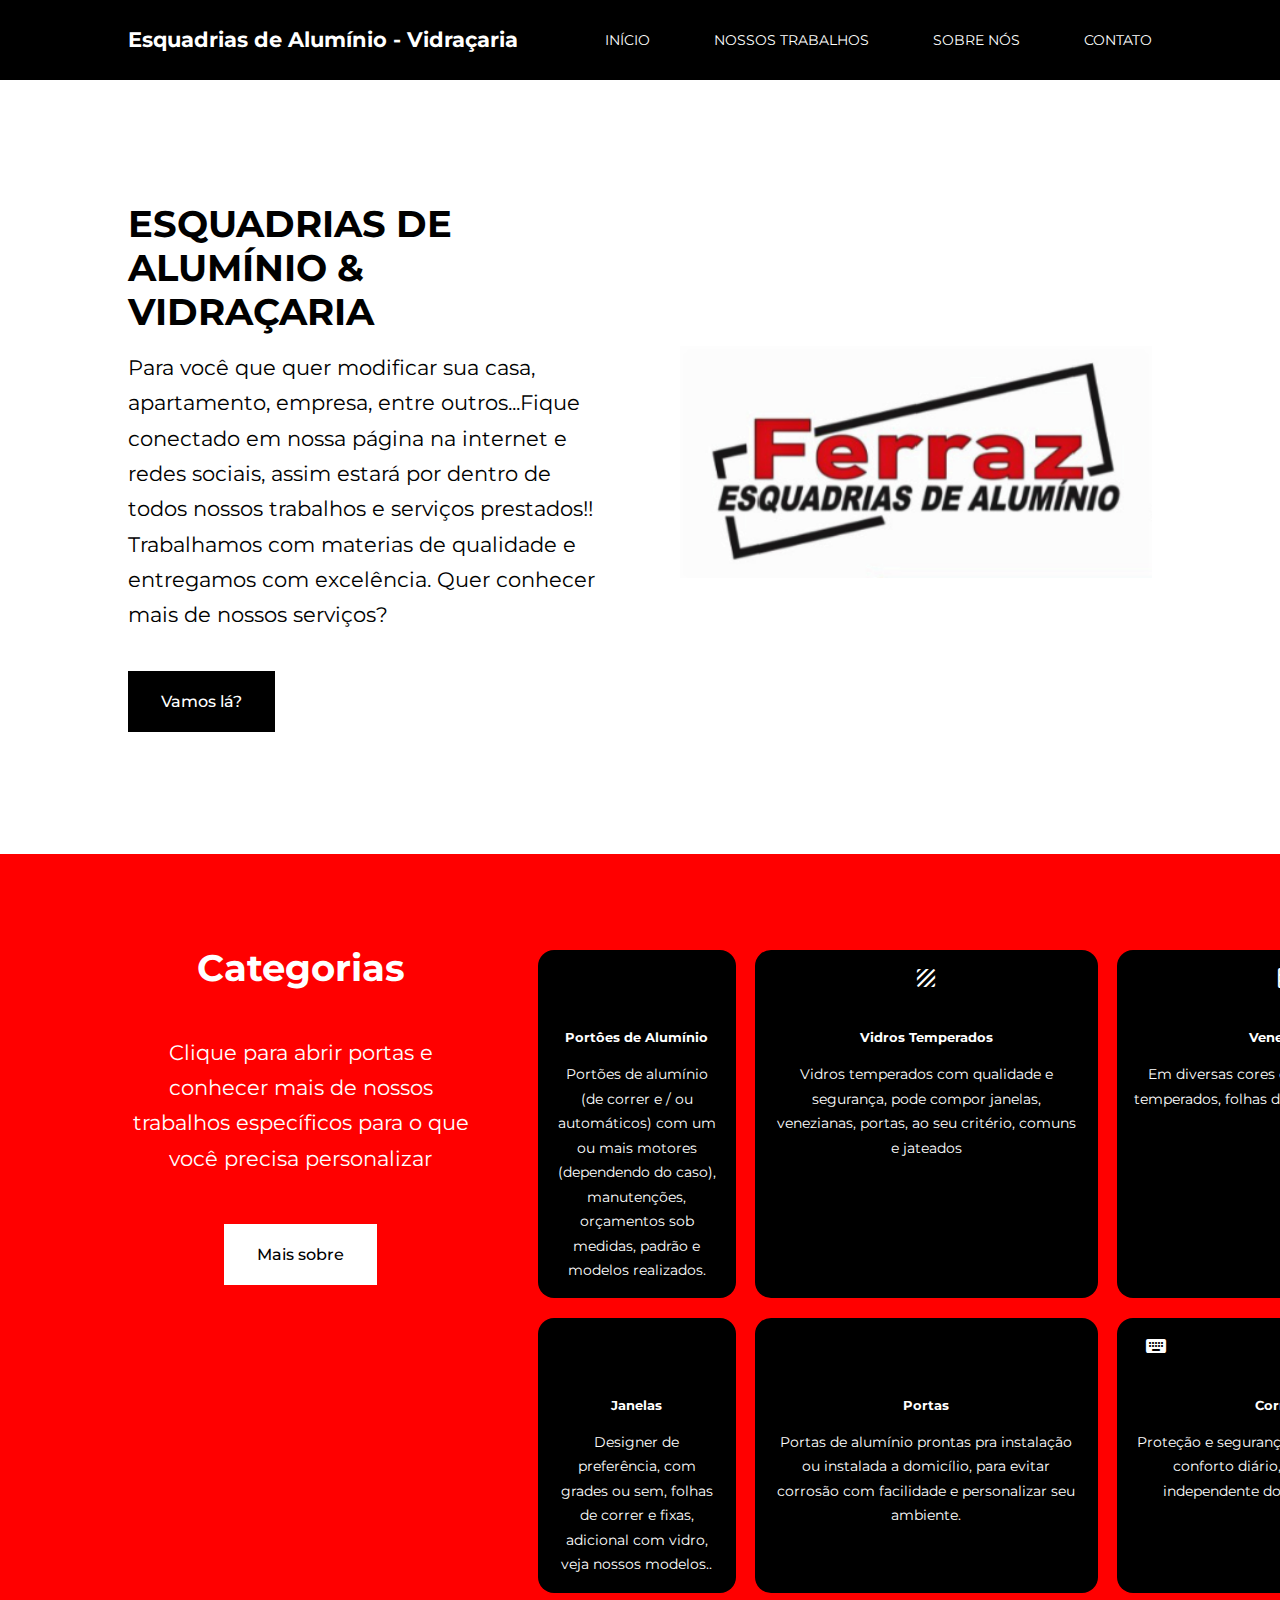
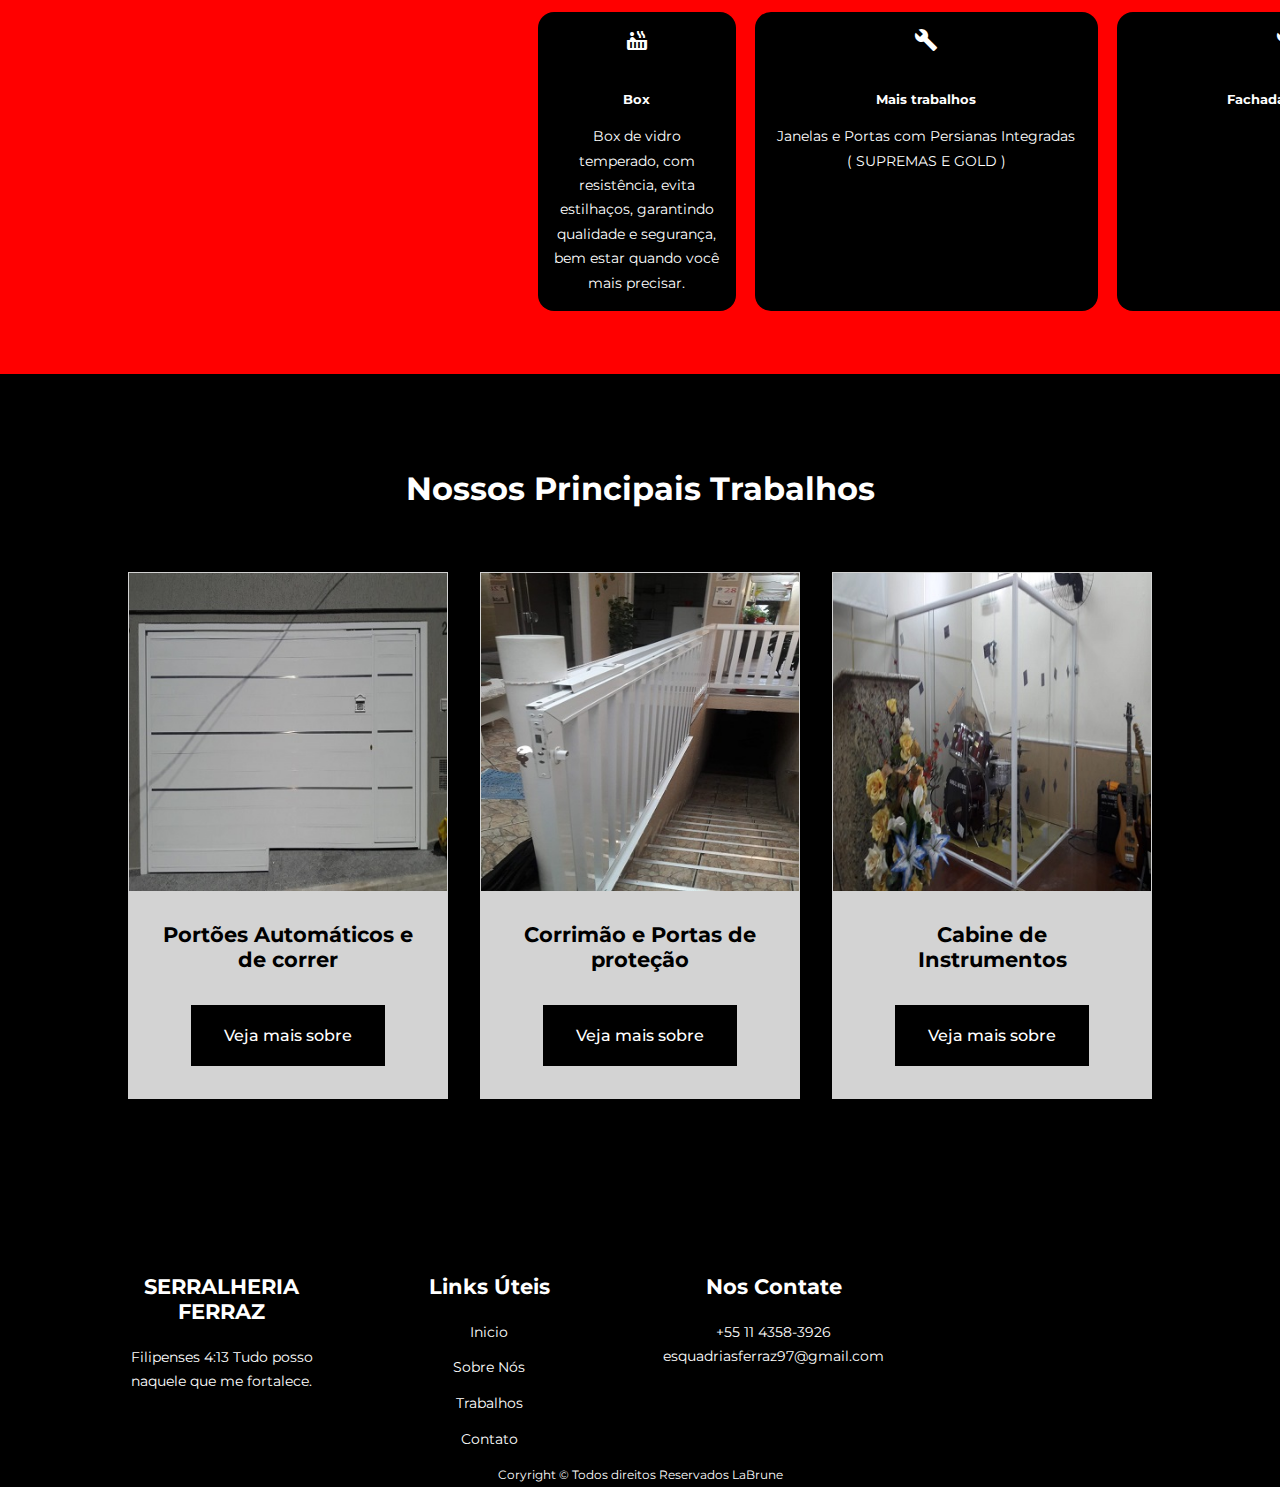
<file: index.html>
<!DOCTYPE html>
<html lang="pt-BR">

<head>
    <meta charset="UTF-8">
    <meta http-equiv="X-UA-Compatible" content="IE=edge">
    <meta name="viewport" content="width=device-width, initial-scale=1.0">
    <title>Esquadrias de Alumínio - Vidraçaria</title>

    <!-- LINK  -->
    <link rel="stylesheet" href="https://unicons.iconscout.com/release/v2.1.6/css/unicons.css">

    <!-- LINK  -->
    <link rel="preconnect" href="https://fonts.googleapis.com">
    <link rel="preconnect" href="https://fonts.gstatic.com" crossorigin>
    <link href="https://fonts.googleapis.com/css2?family=Montserrat:wght@300;400;500;600;700;800;900&display=swap"
        rel="stylesheet">

    <!-- LINK DO ICONE -->
    <link rel="apple-touch-icon" sizes="180x180" href="apple-touch-icon.png">
    <link rel="icon" type="image/png" sizes="32x32" href="favicon-32x32.png">
    <link rel="icon" type="image/png" sizes="16x16" href="favicon-16x16.png">

    <!-- LINK  -->
    <link rel="stylesheet" href="css/style.css">

    <!-- LINK  -->
    <link rel="stylesheet" href="https://unpkg.com/swiper@8/swiper-bundle.min.css" />

    <!--SE DER ERRADO APAGAR-->
    <link href="https://fonts.googleapis.com/icon?family=Material+Icons" rel="stylesheet">

</head>

<body>
    <nav>
        <div class="container nav__container">
            <a href="index.html">
                <h4>Esquadrias de Alumínio - Vidraçaria</h4>
            </a>
            <ul class="nav__menu">
                <li><a href="index.html">INÍCIO</a></li>
                <li><a href="course.html">NOSSOS TRABALHOS</a></li>
                <li><a href="about.html">SOBRE NÓS</a></li>
                <li><a href="contact.html">CONTATO</a></li>
            </ul>
            <button id="open-menu-btn"><i class="uil uil-bars"></i></button>
            <button id="close-menu-btn"><i class="uil uil-multiply"></i></button>
        </div>
    </nav>
    <!--========== FIM DO NAV BAR ==========-->



    <header>
        <div class="container header__container">
            <div class="header__left">
                <h1>ESQUADRIAS DE ALUMÍNIO & VIDRAÇARIA</h1>
                <p class="p-descrition">Para você que quer modificar sua casa, apartamento, empresa, entre
                    outros...Fique
                    conectado em nossa página na internet e redes sociais, assim estará por dentro de todos nossos
                    trabalhos e serviços prestados!! Trabalhamos com materias de qualidade e entregamos com excelência.
                    Quer conhecer mais de nossos serviços?</p>
                <a href="course.html" class="btn btn-primary">Vamos lá?</a>
            </div>
            <div class="header__right">
                <div class="header__right-image">
                    <img src="images/logo.png" alt="POR DPS">
                </div>
            </div>
        </div>
    </header>
    <!--========== FIM DO HEADER ==========-->










    <section class="categories">
        <div class="container categories__container">
            <div class="categories__left">
                <h1 class="le-b">Categorias</h1>
                <p class="le-b p-descrition">Clique para abrir portas e conhecer mais de nossos trabalhos específicos
                    para o
                    que você precisa personalizar</p>
                <a href="#" class="btn">Mais sobre</a>
            </div>

            <div class="categories__right">
                <article class="category">
                    <span class="category__icon"> <span class="material-icons">
                            garage
                        </span></span>
                    <h5 class="le-b">Portôes de Alumínio</h5>
                    <p class="le-b">Portões de alumínio (de correr e / ou automáticos) com um ou mais motores
                        (dependendo
                        do caso),
                        manutenções, orçamentos sob medidas, padrão e modelos realizados.
                    </p>
                </article>

                <article class="category">
                    <span class="category__icon"> <span class="material-icons">
                            texture
                        </span></span>
                    <h5 class="le-b">Vidros Temperados</h5>
                    <p class="le-b">Vidros temperados com qualidade e segurança, pode compor janelas, venezianas,
                        portas, ao seu critério, comuns e jateados
                    </p>
                </article>

                <article class="category">
                    <span class="category__icon"> <span class="material-icons">
                            grid_on
                        </span></span>
                    <h5 class="le-b">Venezianas</h5>
                    <p class="le-b">Em diversas cores e formas, com vidros temperados, folhas de correr ou folhas
                        fixas.
                    </p>
                </article>

                <article class="category">
                    <span class="category__icon"><span class="material-icons">window</span></span>
                    <h5 class="le-b">Janelas</h5>
                    <p class="le-b">Designer de preferência, com grades ou sem, folhas de correr e fixas, adicional com
                        vidro, veja
                        nossos modelos..</p>
                </article>

                <article class="category">
                    <span class="category__icon"> <span class="material-icons">
                            door_sliding
                        </span></span>
                    <h5 class="le-b">Portas</h5>
                    <p class="le-b">Portas de alumínio prontas pra instalação ou instalada a domicílio, para evitar
                        corrosão com
                        facilidade e personalizar seu ambiente.
                    </p>
                </article>

                <article class="category">
                    <span class="category__icon"><span class="material-icons">
                            keyboard_option_key
                        </span></span>
                    <h5 class="le-b">Corrimão</h5>
                    <p class="le-b">Proteção e segurança para seu bem estar e conforto diário, feito sob medida
                        independente do espaço disponível.
                    </p>
                </article>

                <article class="category">
                    <span class="category__icon"><span class="material-icons">
                            hot_tub
                        </span></span>
                    <h5 class="le-b">Box</h5>
                    <p class="le-b">Box de vidro temperado, com resistência, evita estilhaços, garantindo qualidade e
                        segurança, bem
                        estar quando você mais precisar.
                    </p>
                </article>

                </article>
                <article class="category">
                    <span class="category__icon"> <span class="material-icons">
                            build
                        </span></span>
                    <h5 class="le-b">Mais trabalhos</h5>
                    <p class="le-b">Janelas e Portas com Persianas Integradas<BR> ( SUPREMAS E GOLD )
                    </p>
                </article>

                <article class="category">
                    <span class="category__icon"> <span class="material-icons">
                            build
                        </span></span>
                    <h5 class="le-b">Fachada de Vidro</h5>
                    <p class="le-b">
                    </p>

            </div> 
        </div>
    </section>
    <!--========== FIM DAS CATEGORIAS ==========-->



    <!--========== COMEÇO DOS CURSOS ==========-->
    <section class="courses">
        <h2 class="le-b">Nossos Principais Trabalhos</h2>
        <div class="container courses__container">
            <article class="course">
                <div class="course__image">
                    <img src="images/img1.jpg" alt="Por dps">
                </div>
                <div class="course__info">
                    <h4>Portões Automáticos e de correr</h4>
                    <p></p>
                    <a href="course.html" class="btn btn-primary">Veja mais sobre</a>
                </div>
            </article>

            <article class="course">
                <div class="course__image">
                    <img src="images/img3.jpg" alt="Por dps">
                </div>
                <div class="course__info">
                    <h4>Corrimão e Portas de proteção</h4>
                    <p></p>
                    <a href="course.html" class="btn btn-primary">Veja mais sobre</a>
                </div>
            </article>

            <article class="course">
                <div class="course__image">
                    <img src="images/img2.jpg" alt="Por dps">
                </div>
                <div class="course__info">
                    <h4>Cabine de Instrumentos</h4>
                    <p></p>
                    <a href="course.html" class="btn btn-primary">Veja mais sobre</a>
                </div>
            </article>
        </div>
    </section>
    <!--========== FIM DOS CURSOS ==========-->





    <!--========== COMEÇO DAS DUVIDAS ==========-->

    <!--==========
    <section class="faqs">
        <h2>Duvidas Frequentes</h2>
        <div class="container faqs__container">
            <article class="faq">
                <div class="faq__icon"><i class="uil uil-plus"></i></div>
                <div class="question__answer">
                    <h4>Questao pra por aqui e prgta?</h4>
                    <p>Lorem ipsum dolor, sit amet consectetur adipisicing elit. Saepe, placeat necessitatibus delectus
                        perspiciatis quis aut magni accusantium, maxime facilis sit dolorum et pariatur cupiditate
                        sapiente maiores soluta! Suscipit, labore hic.</p>
                </div>
            </article>

            <article class="faq">
                <div class="faq__icon"><i class="uil uil-plus"></i></div>
                <div class="question__answer">
                    <h4>Questao pra por aqui e prgta?</h4>
                    <p>Lorem ipsum dolor, sit amet consectetur adipisicing elit. Saepe, placeat necessitatibus delectus
                        perspiciatis quis aut magni accusantium, maxime facilis sit dolorum et pariatur cupiditate
                        sapiente maiores soluta! Suscipit, labore hic.</p>
                </div>
            </article>

            <article class="faq">
                <div class="faq__icon"><i class="uil uil-plus"></i></div>
                <div class="question__answer">
                    <h4>Questao pra por aqui e prgta?</h4>
                    <p>Lorem ipsum dolor, sit amet consectetur adipisicing elit. Saepe, placeat necessitatibus delectus
                        perspiciatis quis aut magni accusantium, maxime facilis sit dolorum et pariatur cupiditate
                        sapiente maiores soluta! Suscipit, labore hic.</p>
                </div>
            </article>

            <article class="faq">
                <div class="faq__icon"><i class="uil uil-plus"></i></div>
                <div class="question__answer">
                    <h4>Questao pra por aqui e prgta?</h4>
                    <p>Lorem ipsum dolor, sit amet consectetur adipisicing elit. Saepe, placeat necessitatibus delectus
                        perspiciatis quis aut magni accusantium, maxime facilis sit dolorum et pariatur cupiditate
                        sapiente maiores soluta! Suscipit, labore hic.</p>
                </div>
            </article>

            <article class="faq">
                <div class="faq__icon"><i class="uil uil-plus"></i></div>
                <div class="question__answer">
                    <h4>Questao pra por aqui e prgta?</h4>
                    <p>Lorem ipsum dolor, sit amet consectetur adipisicing elit. Saepe, placeat necessitatibus delectus
                        perspiciatis quis aut magni accusantium, maxime facilis sit dolorum et pariatur cupiditate
                        sapiente maiores soluta! Suscipit, labore hic.</p>
                </div>
            </article>

            <article class="faq">
                <div class="faq__icon"><i class="uil uil-plus"></i></div>
                <div class="question__answer">
                    <h4>Questao pra por aqui e prgta?</h4>
                    <p>Lorem ipsum dolor, sit amet consectetur adipisicing elit. Saepe, placeat necessitatibus delectus
                        perspiciatis quis aut magni accusantium, maxime facilis sit dolorum et pariatur cupiditate
                        sapiente maiores soluta! Suscipit, labore hic.</p>
                </div>
            </article>

            <article class="faq">
                <div class="faq__icon"><i class="uil uil-plus"></i></div>
                <div class="question__answer">
                    <h4>Questao pra por aqui e prgta?</h4>
                    <p>Lorem ipsum dolor, sit amet consectetur adipisicing elit. Saepe, placeat necessitatibus delectus
                        perspiciatis quis aut magni accusantium, maxime facilis sit dolorum et pariatur cupiditate
                        sapiente maiores soluta! Suscipit, labore hic.</p>
                </div>
            </article>

            <article class="faq">
                <div class="faq__icon"><i class="uil uil-plus"></i></div>
                <div class="question__answer">
                    <h4>Questao pra por aqui e prgta?</h4>
                    <p>Lorem ipsum dolor, sit amet consectetur adipisicing elit. Saepe, placeat necessitatibus delectus
                        perspiciatis quis aut magni accusantium, maxime facilis sit dolorum et pariatur cupiditate
                        sapiente maiores soluta! Suscipit, labore hic.</p>
                </div>
            </article>
        </div>
    </section>
    ==========-->


    <!--========== FINAL DAS DUVIDAS ==========-->







    <!--========== COMEÇO DOS TESTEMUNHOS ==========-->

 <!--==========   <section class="container testimonials-b testimonials__container mySwiper">
        <h2>Testemunhos dos Clientes</h2>
        <div class="swiper-wrapper">
            <article class="testimonial swiper-slide">
                <div class="avatar">
                    <img src="images/avatar1.jpg" alt="">
                </div>
                <div class="testimonial__info">
                    <h5>Nome Teste</h5>
                    <small>Cliente</small>
                </div>
                <div class="testimonial__body">
                    <p class="le-b">
                        Lorem ipsum dolor sit amet consectetur adipisicing elit. Enim explicabo vitae autem facilis
                        perspiciatis voluptas doloribus porro omnis veritatis eius atque modi nemo, minus eos quibusdam
                        ad alias fugit inventore?
                    </p>
                </div>
            </article>

            <article class="testimonial swiper-slide">
                <div class="avatar">
                    <img src="images/avatar2.jpg" alt="">
                </div>
                <div class="testimonial__info">
                    <h5>Nome Teste2</h5>
                    <small>Cliente</small>
                </div>
                <div class="testimonial__body">
                    <p class="le-b">
                        Lorem ipsum dolor sit amet consectetur adipisicing elit. Enim explicabo vitae autem facilis
                        perspiciatis voluptas doloribus porro omnis veritatis eius atque modi nemo, minus eos quibusdam
                        ad alias fugit inventore?
                    </p>
                </div>
            </article>

            <article class="testimonial swiper-slide">
                <div class="avatar">
                    <img src="images/avatar3.jpg" alt="">
                </div>
                <div class="testimonial__info">
                    <h5>Nome Teste3</h5>
                    <small>Cliente</small>
                </div>
                <div class="testimonial__body">
                    <p class="le-b">
                        Lorem ipsum dolor sit amet consectetur adipisicing elit. Enim explicabo vitae autem facilis
                        perspiciatis voluptas doloribus porro omnis veritatis eius atque modi nemo, minus eos quibusdam
                        ad alias fugit inventore?
                    </p>
                </div>
            </article>

            <article class="testimonial swiper-slide">
                <div class="avatar">
                    <img src="images/avatar4.jpg" alt="">
                </div>
                <div class="testimonial__info">
                    <h5>Nome Teste4</h5>
                    <small>Cliente</small>
                </div>
                <div class="testimonial__body">
                    <p class="le-b">
                        Lorem ipsum dolor sit amet consectetur adipisicing elit. Enim explicabo vitae autem facilis
                        perspiciatis voluptas doloribus porro omnis veritatis eius atque modi nemo, minus eos quibusdam
                        ad alias fugit inventore?
                    </p>
                </div>
            </article>

            <article class="testimonial swiper-slide">
                <div class="avatar">
                    <img src="images/avatar5.jpg" alt="">
                </div>
                <div class="testimonial__info">
                    <h5>Nome Teste5</h5>
                    <small>Cliente</small>
                </div>
                <div class="testimonial__body">
                    <p class="le-b">
                        Lorem ipsum dolor sit amet consectetur adipisicing elit. Enim explicabo vitae autem facilis
                        perspiciatis voluptas doloribus porro omnis veritatis eius atque modi nemo, minus eos quibusdam
                        ad alias fugit inventore?
                    </p>
                </div>
            </article>
        </div>
        <div class="swiper-pagination"></div>
    </section> ==========-->

    <!--========== FIM DOS TESTEMUNHOS ==========-->





    <!--========== FOOTER ==========-->
    <footer class="footer">
        <div class="container footer__container">
            <div class="footer__1">
                <a href="index.html" class="footer__logo">
                    <h4>SERRALHERIA FERRAZ</h4>
                </a>
                <p class="le-b">Filipenses 4:13
                    Tudo posso naquele que me fortalece.
                </p>
            </div>

            <div class="footer__2">
                <h4 class="le-b">Links Úteis</h4>
                <ul class="permalinks">
                    <li><a href="index.html">Inicio</a></li>
                    <li><a href="about.html">Sobre Nós</a></li>
                    <li><a href="course.html">Trabalhos</a></li>
                    <li><a href="contact.html">Contato</a></li>
                </ul>
            </div>

            <div class="footer__4">
                <h4 class="le-b">Nos Contate</h4>
                <div>
                    <p class="le-b">+55 11 4358-3926</p>
                    <p class="le-b">esquadriasferraz97@gmail.com</p>
                </div>

                <ul class="footer_socials">
                    <li><a href="https://www.facebook.com/ferrazesquadrias.ferraz"><i class="uil uil-facebook-f"></i></a></li>
                    <li><a href="https://www.instagram.com/esquadriasdealuminio_ferraz/"><i class="uil uil-instagram-alt"></i></a></li>
                    <li><a href="https://api.whatsapp.com/send?phone=5511966978010&text=Gostaria%20de%20receber%20mais%20informações!"><i class="uil uil-whatsapp"></i></a></li>
                </ul>
            </div>
        </div>
        <div class="footer_copyright">
            <small class="le-b">Coryright &copy; Todos direitos Reservados LaBrune</small>
        </div>
    </footer>

    <!--========== FIM FOOTER ==========-->






    <script src="https://unpkg.com/swiper@8/swiper-bundle.min.js"></script>
    <script src="main.js"></script>

    <script>
        var swiper = new Swiper(".mySwiper", {
            slidesPerView: 1,
            spaceBetween: 30,
            pagination: {
                el: ".swiper-pagination",
                clickable: true,
            },
            breakpoints: {
                600: {
                    slidesPerView: 2,
                }
            }
        });
    </script>
</body>

</html>
</file>
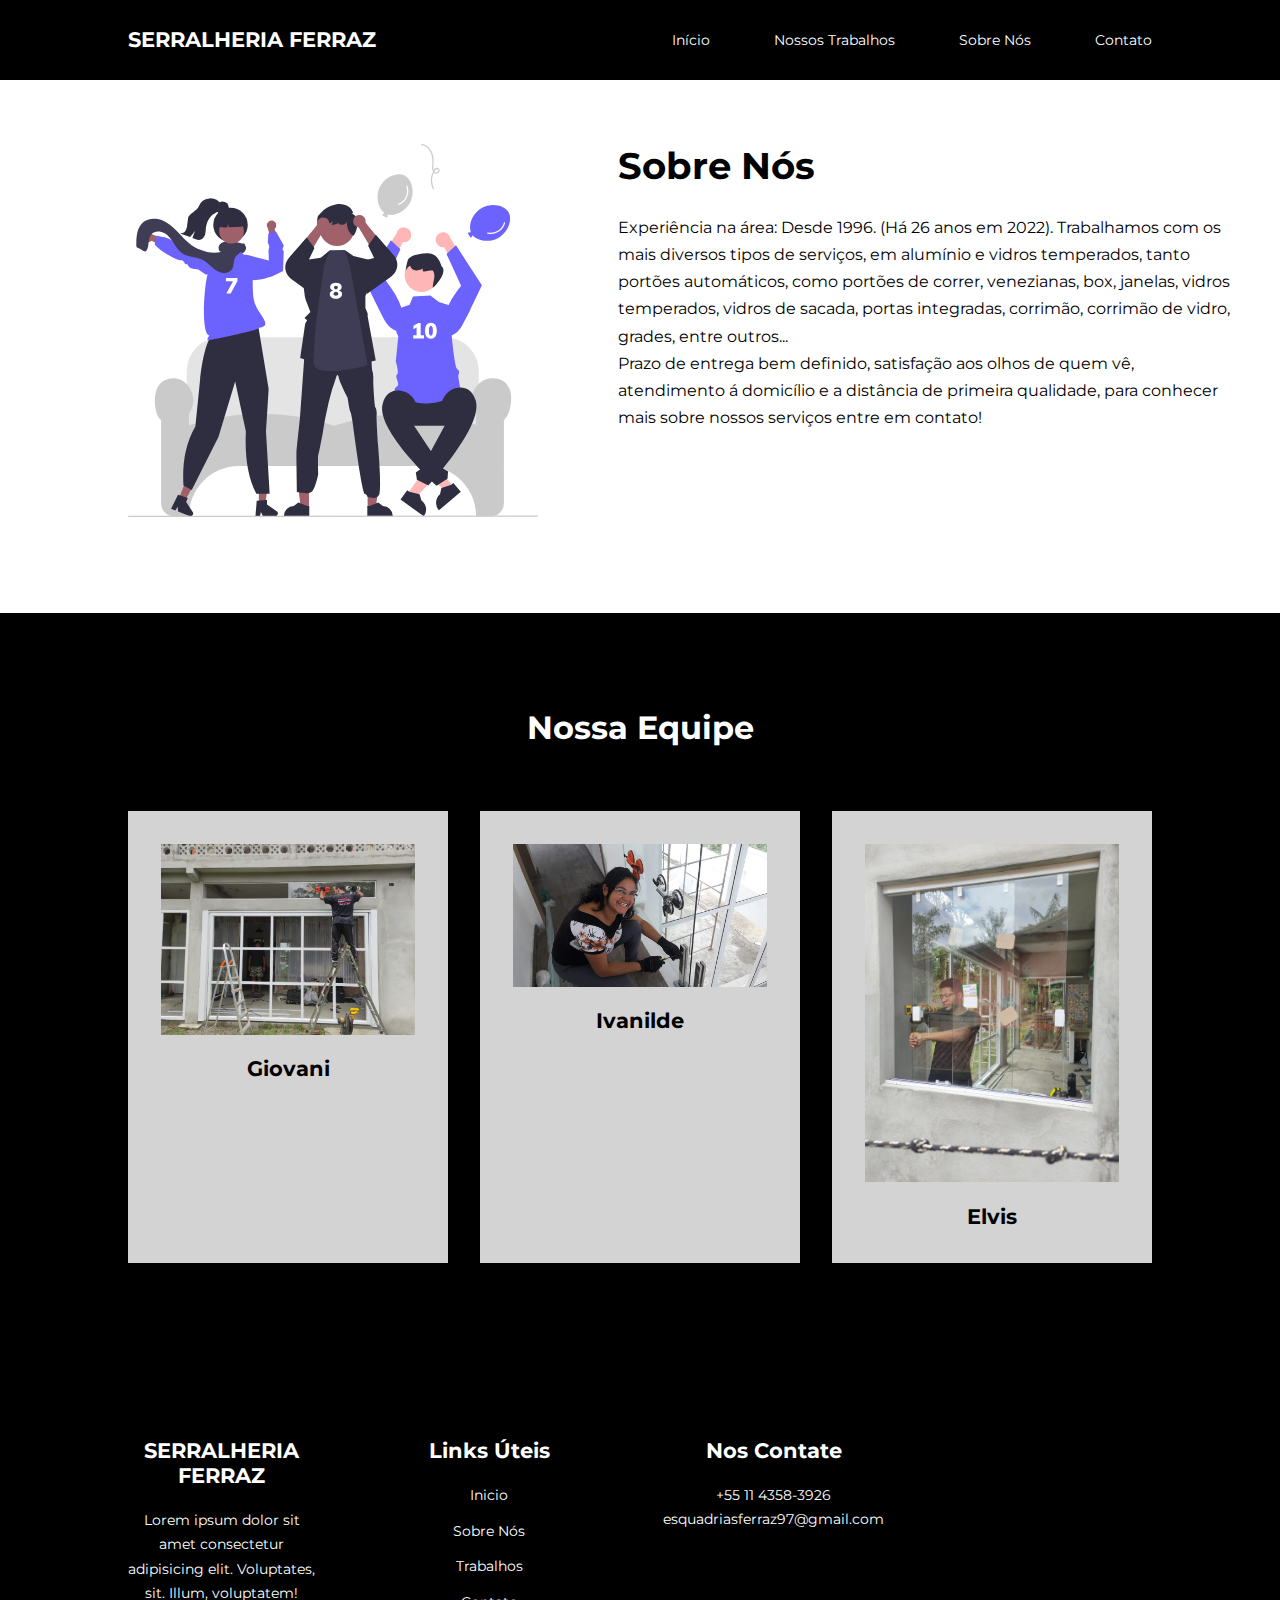
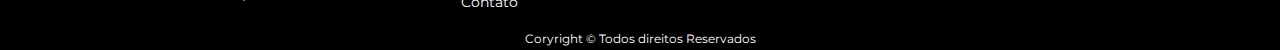
<file: about.html>
<!DOCTYPE html>
<html lang="pt-BR">

<head>
    <meta charset="UTF-8">
    <meta http-equiv="X-UA-Compatible" content="IE=edge">
    <meta name="viewport" content="width=device-width, initial-scale=1.0">
    <title>SERRALHERIA FERRAZ</title>

    <!-- LINK  -->
    <link rel="stylesheet" href="https://unicons.iconscout.com/release/v2.1.6/css/unicons.css">

    <!-- LINK  -->
    <link rel="preconnect" href="https://fonts.googleapis.com">
    <link rel="preconnect" href="https://fonts.gstatic.com" crossorigin>
    <link href="https://fonts.googleapis.com/css2?family=Montserrat:wght@300;400;500;600;700;800;900&display=swap"
        rel="stylesheet">

    <!-- LINK  -->
    <link rel="stylesheet" href="css/style.css">
    <link rel="stylesheet" href="css/about.css">

</head>

<body>
    <nav>
        <div class="container nav__container">
            <a href="index.html">
                <h4>SERRALHERIA FERRAZ</h4>
            </a>
            <ul class="nav__menu">
                <li><a href="index.html">Início</a></li>
                <li><a href="course.html">Nossos Trabalhos</a></li>
                <li><a href="about.html">Sobre Nós</a></li>
                <li><a href="contact.html">Contato</a></li>
            </ul>
            <button id="open-menu-btn"><i class="uil uil-bars"></i></button>
            <button id="close-menu-btn"><i class="uil uil-multiply"></i></button>
        </div>
    </nav>
    <!--========== FIM DO NAV BAR ==========-->




    <!--========== ACHIEVEMENTS ==========-->
    <section class="about__achievements">
        <div class="container about__achievements-container">
            <div class="about__achievements-left">
                <img src="images/about achievements.svg" alt="">
            </div>

            <div class="about__achievements-right">
                <h1>Sobre Nós</h1>
                <p>Experiência na área: Desde 1996. (Há 26 anos em 2022). Trabalhamos com os mais diversos tipos de serviços, em alumínio e vidros temperados, tanto portões automáticos, como portões de correr, venezianas, box, janelas, vidros temperados, vidros de sacada, portas integradas, corrimão, corrimão de vidro, grades, entre outros...<br>
                    Prazo de entrega bem definido, satisfação aos olhos de quem vê, atendimento á domicílio e a distância de primeira qualidade, para conhecer mais sobre nossos serviços entre em contato!</p>
            </div>
        </div>
    </section>
    <!--========== FIM DO ACHIEVEMENTS ==========-->


    <section class="team">
        <h2 class="le-b">Nossa Equipe</h2>
        <div class="container team__container">

            <article class="team__member">
                <div class="team__member-image">
                    <img src="images/Giovani.jpeg" alt="">
                </div>
                <div class="team__member-info">
                    <h4>Giovani</h4>
                    <div class="team__member-socials">
                        <a href="https://www.instagram.com/esquadriasdealuminio_ferraz/"><i class="uil uil-instagram-alt" target="_blank"></i></a>
                        <a href="https://api.whatsapp.com/send?phone=5511966978010&text=Gostaria%20de%20receber%20mais%20informações!"><i class="uil uil-whatsapp" target="_blank"></i></a>
                    </div>
                </div>
            </article>

            <article class="team__member">
                <div class="team__member-image">
                    <img src="images/Nide.jpeg" alt="">
                </div>
                <div class="team__member-info">
                    <h4>Ivanilde</h4>
                    <div class="team__member-socials">
                        <a href="https://www.instagram.com/esquadriasdealuminio_ferraz/"><i class="uil uil-instagram-alt" target="_blank"></i></a>
                        <a href="https://api.whatsapp.com/send?phone=5511966978009&text=Gostaria%20de%20receber%20mais%20informações!"><i class="uil uil-whatsapp" target="_blank"></i></a>
                    </div>
                </div>
            </article>

            <article class="team__member">
                <div class="team__member-image">
                    <img src="images/Elvis.jpeg" alt="">
                </div>
                <div class="team__member-info">
                    <h4>Elvis</h4>
                </div>
            </article>

        </div>
    </section>





















    <!--========== FOOTER ==========-->
    <footer class="footer">
        <div class="container footer__container">
            <div class="footer__1">
                <a href="index.html" class="footer__logo">
                    <h4>SERRALHERIA FERRAZ</h4>
                </a>
                <p class="le-b">Lorem ipsum dolor sit amet consectetur adipisicing elit. Voluptates, sit. Illum, voluptatem!</p>
            </div>

            <div class="footer__2">
                <h4 class="le-b">Links Úteis</h4>
                <ul class="permalinks">
                    <li><a href="index.html">Inicio</a></li>
                    <li><a href="about.html">Sobre Nós</a></li>
                    <li><a href="course.html">Trabalhos</a></li>
                    <li><a href="contact.html">Contato</a></li>
                </ul>
            </div>

            <div class="footer__4">
                <h4 class="le-b">Nos Contate</h4>
                <div>
                    <p class="le-b">+55 11 4358-3926</p>
                    <p class="le-b">esquadriasferraz97@gmail.com</p>
                </div>

                
                    <ul class="footer_socials">
                        <li><a href="https://www.facebook.com/ferrazesquadrias.ferraz"><i class="uil uil-facebook-f"></i></a></li>
                        <li><a href="https://www.instagram.com/esquadriasdealuminio_ferraz/"><i class="uil uil-instagram-alt"></i></a></li>
                        <li><a href="https://api.whatsapp.com/send?phone=5511966978010&text=Gostaria%20de%20receber%20mais%20informações!"><i class="uil uil-whatsapp"></i></a></li>
                    </ul>
                
            </div>
        </div>
        <div class="footer_copyright">
            <small class="le-b">Coryright &copy; Todos direitos Reservados</small>
        </div>
    </footer>

    <!--========== FIM FOOTER ==========-->






    <script src="main.js"></script>
</body>

</html>
</file>
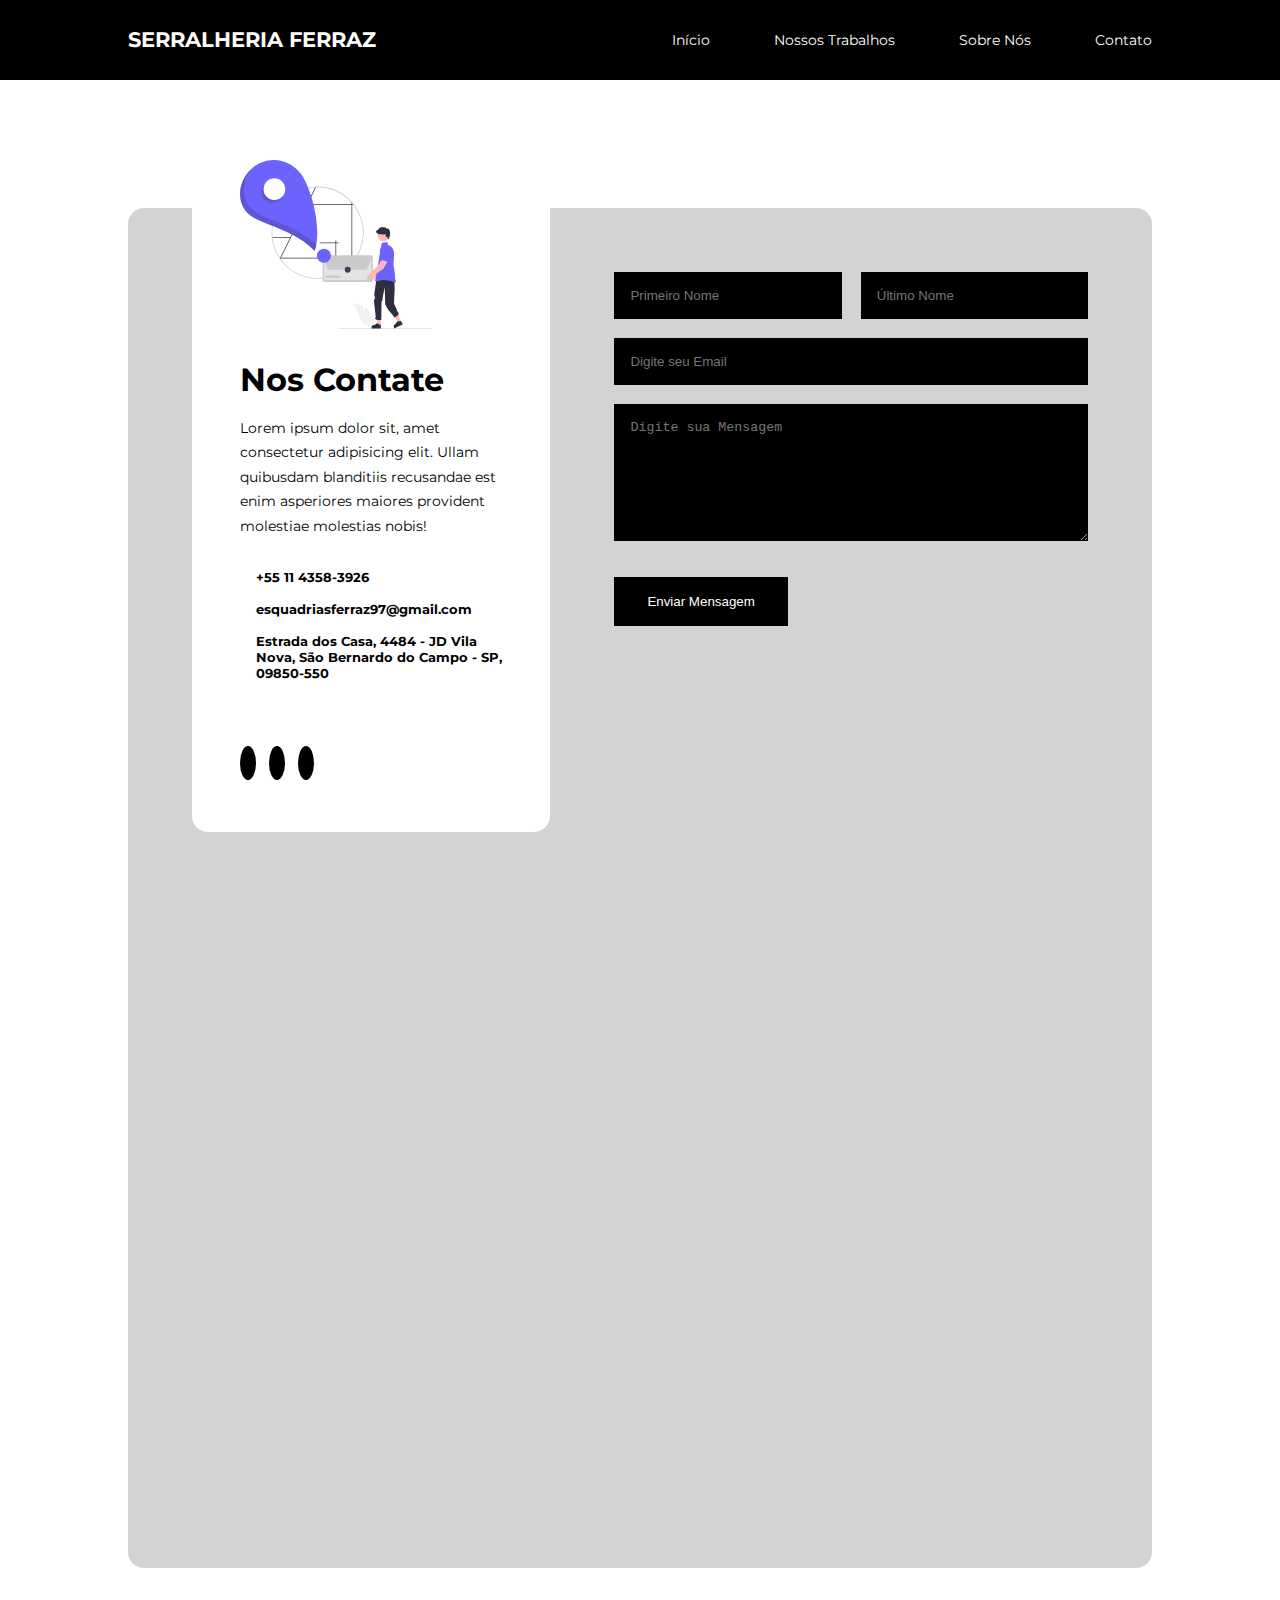
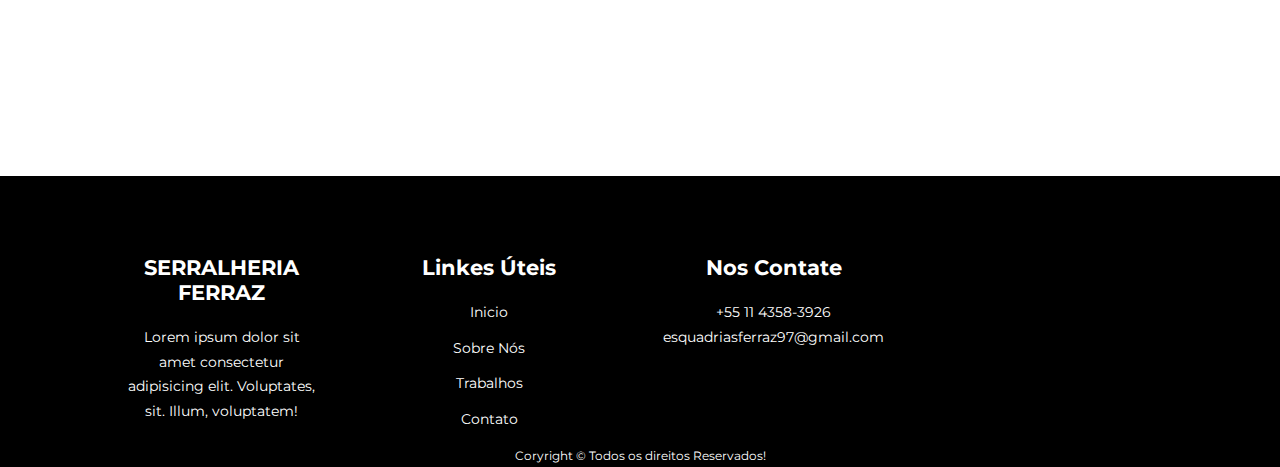
<file: contact.html>
<!DOCTYPE html>
<html lang="pt-BR">

<head>
    <meta charset="UTF-8">
    <meta http-equiv="X-UA-Compatible" content="IE=edge">
    <meta name="viewport" content="width=device-width, initial-scale=1.0">
    <title>SERRALHERIA FERRAZ</title>

    <!-- LINK  -->
    <link rel="stylesheet" href="https://unicons.iconscout.com/release/v2.1.6/css/unicons.css">

    <!-- LINK  -->
    <link rel="preconnect" href="https://fonts.googleapis.com">
    <link rel="preconnect" href="https://fonts.gstatic.com" crossorigin>
    <link href="https://fonts.googleapis.com/css2?family=Montserrat:wght@300;400;500;600;700;800;900&display=swap"
        rel="stylesheet">

    <!-- LINK  -->
    <link rel="stylesheet" href="css/style.css">
    <link rel="stylesheet" href="css/contact.css">

</head>

<body>
    <nav>
        <div class="container nav__container">
            <a href="index.html">
                <h4>SERRALHERIA FERRAZ</h4>
            </a>
            <ul class="nav__menu">
                <li><a href="index.html">Início</a></li>
                <li><a href="course.html">Nossos Trabalhos</a></li>
                <li><a href="about.html">Sobre Nós</a></li>
                <li><a href="contact.html">Contato</a></li>
            </ul>
            <button id="open-menu-btn"><i class="uil uil-bars"></i></button>
            <button id="close-menu-btn"><i class="uil uil-multiply"></i></button>
        </div>
    </nav>
    <!--========== FIM DO NAV BAR ==========-->

    <section class="contact">
        <div class="container contact__container">
            <aside class="contact__aside">
                <div class="aside__image">
                    <img src="images/contact.svg" alt="POR DPS">
                </div>
                <h2>Nos Contate</h2>
                <p>Lorem ipsum dolor sit, amet consectetur adipisicing elit. Ullam quibusdam blanditiis recusandae est
                    enim asperiores maiores provident molestiae molestias nobis!</p>

                <ul class="contact__details">
                    <li><i class="uil uil-phone-volume"></i>
                        <h5>+55 11 4358-3926</h5>
                    </li>
                <li><i class="uil uil-envelope"></i>
                    <h5>esquadriasferraz97@gmail.com</h5>
                </li>
                <li><i class="uil uil-location-point"></i>
                    <h5>Estrada dos Casa, 4484 - JD Vila Nova, São Bernardo do Campo - SP, 09850-550</h5>
                </li>
            </ul>


                <ul class="contact__socials">
                    <li><a href="#"><i class="uil uil-facebook-f"></i></a></li>
                    <li><a href="#"><i class="uil uil-instagram-alt"></i></a></li>
                    <li><a href="#"><i class="uil uil-whatsapp"></i></a></li>
                </ul>
            </aside>

            <form action="https://formspree.io/f/mnqwoppg" method="POST" class="contact__form">
                <div class="form__name">
                    <input type="text" name="First Name" placeholder="Primeiro Nome" required>
                    <input type="text" name="last Name" placeholder="Último Nome" required>
                </div>
                <input type="email" name="Email Adress" placeholder="Digite seu Email" required>
                <textarea name="Mensagem" rows="7" placeholder="Digite sua Mensagem" required></textarea>
                <button type="submit" class="btn btn-primary">Enviar Mensagem</button>
            </form>
            <div class="map_local">
                <iframe class="l_mapa"
                    src="https://www.google.com/maps/embed?pb=!1m18!1m12!1m3!1d3652.138000989675!2d-46.58542008255615!3d-23.7424578!2m3!1f0!2f0!3f0!3m2!1i1024!2i768!4f13.1!3m3!1m2!1s0x94ce4139d2439a7f%3A0xa60e8e539acb6695!2sFerraz%20Esquadrias%20de%20Alum%C3%ADnio!5e0!3m2!1spt-BR!2sbr!4v1651000733583!5m2!1spt-BR!2sbr"
                    width="500" height="500" style="border:0px;" allowfullscreen="" loading="lazy"
                    referrerpolicy="no-referrer-when-downgrade"></iframe>
            </div>
        </div>
    </section>

    <!--========== FOOTER ==========-->
    <footer class="footer">
        <div class="container footer__container">
            <div class="footer__1">
                <a href="index.html" class="footer__logo">
                    <h4>SERRALHERIA FERRAZ</h4>
                </a>
                <p class="le-b">Lorem ipsum dolor sit amet consectetur adipisicing elit. Voluptates, sit. Illum, voluptatem!</p>
            </div>

            <div class="footer__2">
                <h4 class="le-b">Linkes Úteis</h4>
                <ul class="permalinks">
                    <li><a href="index.html">Inicio</a></li>
                    <li><a href="about.html">Sobre Nós</a></li>
                    <li><a href="course.html">Trabalhos</a></li>
                    <li><a href="contact.html">Contato</a></li>
                </ul>
            </div>

            <div class="footer__4">
                <h4 class="le-b">Nos Contate</h4>
                <div>
                    <p class="le-b">+55 11 4358-3926</p>
                    <p class="le-b">esquadriasferraz97@gmail.com

                    </p>
                </div>

                <ul class="footer_socials">
                    <li><a href="https://www.facebook.com/ferrazesquadrias.ferraz"><i class="uil uil-facebook-f"></i></a></li>
                    <li><a href="https://www.instagram.com/esquadriasdealuminio_ferraz/"><i class="uil uil-instagram-alt"></i></a></li>
                    <li><a href="https://api.whatsapp.com/send?phone=5511966978010&text=Gostaria%20de%20receber%20mais%20informações!"><i class="uil uil-whatsapp"></i></a></li>
                </ul>
            </div>
        </div>
        <div class="footer_copyright">
            <small class="le-b">Coryright &copy; Todos os direitos Reservados!</small>
        </div>
    </footer>

    <!--========== FIM FOOTER ==========-->

    <script src="main.js"></script>
</body>

</html>
</file>
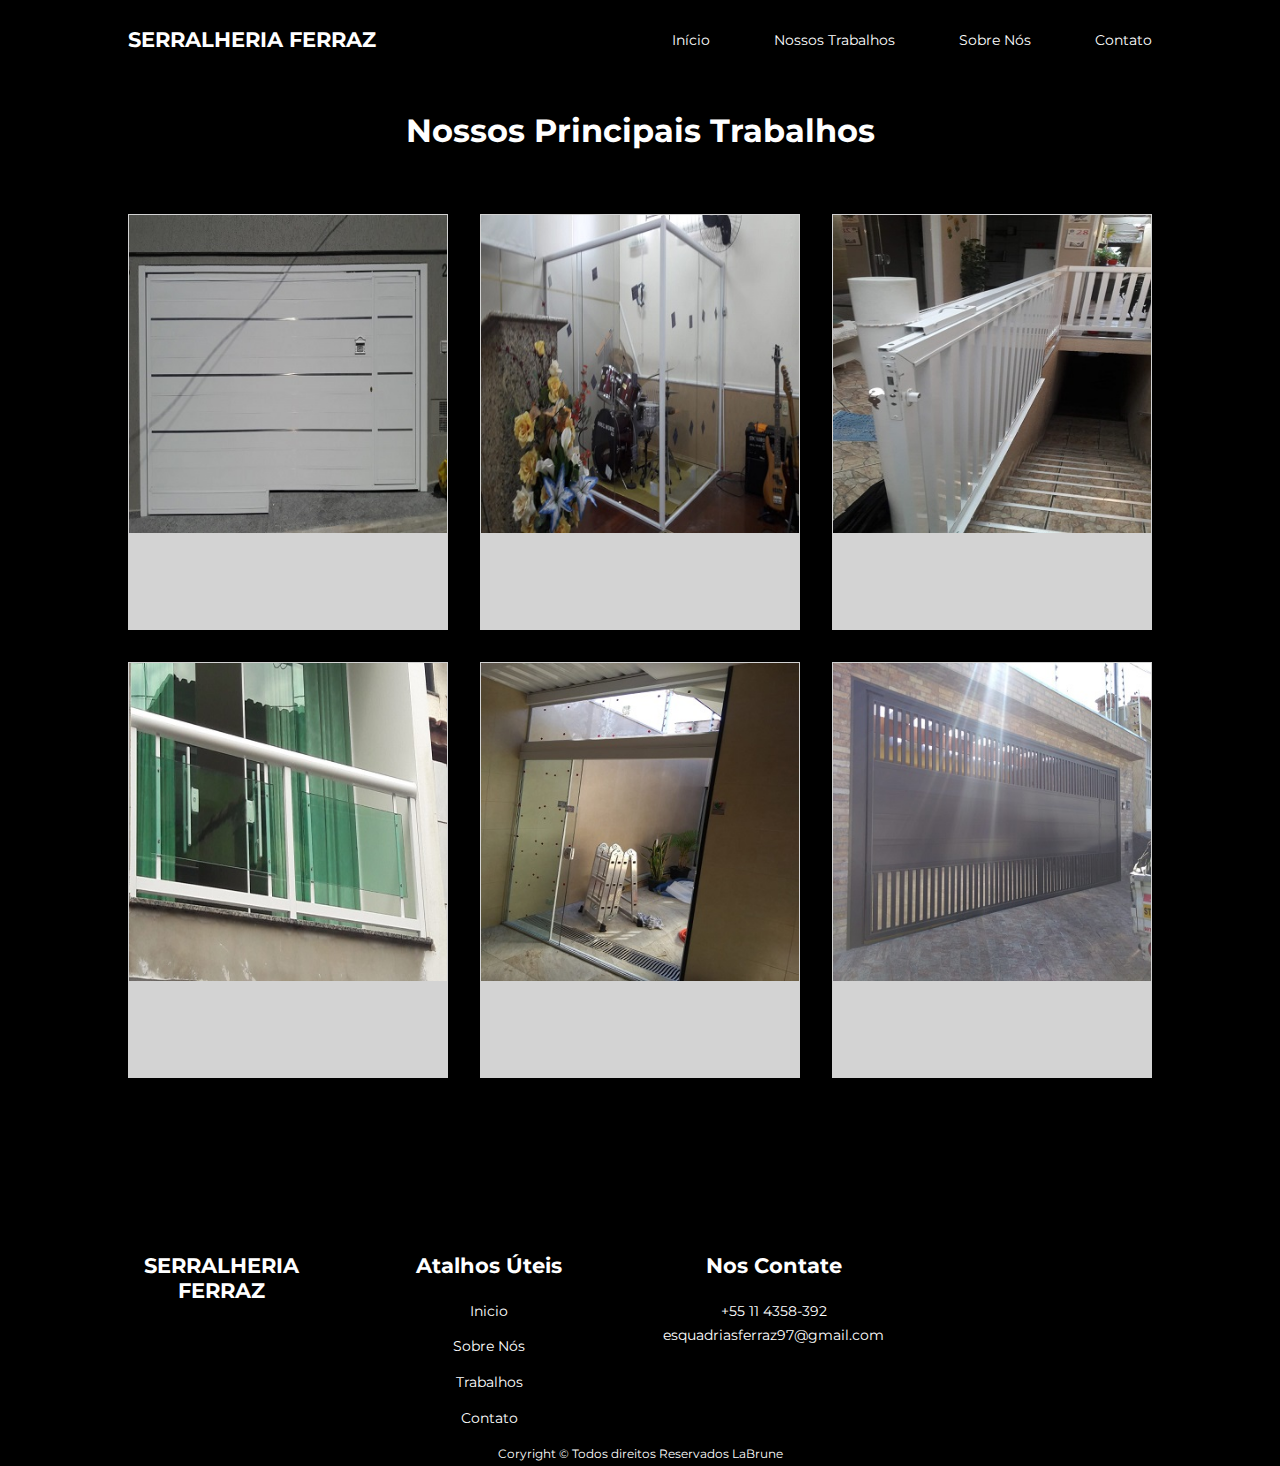
<file: course.html>
<!DOCTYPE html>
<html lang="pt-BR">

<head>
    <meta charset="UTF-8">
    <meta http-equiv="X-UA-Compatible" content="IE=edge">
    <meta name="viewport" content="width=device-width, initial-scale=1.0">
    <title>SERRALHERIA FERRAZ</title>

    <!-- LINK  -->
    <link rel="stylesheet" href="https://unicons.iconscout.com/release/v2.1.6/css/unicons.css">

    <!-- LINK  -->
    <link rel="preconnect" href="https://fonts.googleapis.com">
    <link rel="preconnect" href="https://fonts.gstatic.com" crossorigin>
    <link href="https://fonts.googleapis.com/css2?family=Montserrat:wght@300;400;500;600;700;800;900&display=swap"
        rel="stylesheet">

    <!-- LINK  -->
    <link rel="stylesheet" href="css/style.css">
    <style>
        .courses {
            margin-top: 1rem;
        }
    </style>

</head>

<body>
    <nav>
        <div class="container nav__container">
            <a href="index.html">
                <h4>SERRALHERIA FERRAZ</h4>
            </a>
            <ul class="nav__menu">
                <li><a href="index.html">Início</a></li>
                <li><a href="course.html">Nossos Trabalhos</a></li>
                <li><a href="about.html">Sobre Nós</a></li>
                <li><a href="contact.html">Contato</a></li>
            </ul>
            <button id="open-menu-btn"><i class="uil uil-bars"></i></button>
            <button id="close-menu-btn"><i class="uil uil-multiply"></i></button>
        </div>
    </nav>
    <!--========== FIM DO NAV BAR ==========-->












    <!--========== COMEÇO DOS CURSOS ==========-->
    <section class="courses">
        <h2 class="le-b">Nossos Principais Trabalhos</h2>
        <div class="container courses__container">
            <article class="course">
                <div class="course__image">
                    <img src="images/img1.jpg" alt="Por dps">
                </div>
                <div class="course__info">
                    <h4></h4>
                    <p></p>
                </div>
            </article>

            <article class="course">
                <div class="course__image">
                    <img src="images/img2.jpg" alt="Por dps">
                </div>
                <div class="course__info">
                    <h4></h4>
                    <p>

                    </p>
                </div>
            </article>

            <article class="course">
                <div class="course__image">
                    <img src="images/img3.jpg" alt="Por dps">
                </div>
                <div class="course__info">
                    <h4></h4>
                    <p></p>
                </div>
            </article>

            <article class="course">
                <div class="course__image">
                    <img src="images/img4.jpg" alt="Por dps">
                </div>
                <div class="course__info">
                    <h4></h4>
                    <p></p>
                </div>
            </article>

            <article class="course">
                <div class="course__image">
                    <img src="images/img5.jpg" alt="Por dps">
                </div>
                <div class="course__info">
                    <h4></h4>
                    <p></p>
                </div>
            </article>

            <article class="course">
                <div class="course__image">
                    <img src="images/img6.jpg" alt="Por dps">
                </div>
                <div class="course__info">
                    <h4></h4>
                    <p></p>
                </div>
            </article>


        </div>
    </section>


    <!--========== FIM DOS CURSOS ==========-->














    <!--========== FOOTER ==========-->
    <footer class="footer">
        <div class="container footer__container">
            <div class="footer__1">
                <a href="index.html" class="footer__logo">
                    <h4>SERRALHERIA FERRAZ</h4>
                </a>
                <p>Lorem ipsum dolor sit amet consectetur adipisicing elit. Voluptates, sit. Illum, voluptatem!</p>
            </div>

            <div class="footer__2">
                <h4 class="le-b">Atalhos Úteis</h4>
                <ul class="permalinks">
                    <li><a href="index.html">Inicio</a></li>
                    <li><a href="about.html">Sobre Nós</a></li>
                    <li><a href="course.html">Trabalhos</a></li>
                    <li><a href="contact.html">Contato</a></li>
                </ul>
            </div>

            <div class="footer__4">
                <h4 class="le-b">Nos Contate</h4>
                <div>
                    <p class="le-b">+55 11 4358-392</p>
                    <p class="le-b">esquadriasferraz97@gmail.com</p>
                </div>

                <ul class="footer_socials">
                    <ul class="footer_socials">
                        <li><a href="https://www.facebook.com/ferrazesquadrias.ferraz"><i class="uil uil-facebook-f"></i></a></li>
                        <li><a href="https://www.instagram.com/esquadriasdealuminio_ferraz/"><i class="uil uil-instagram-alt"></i></a></li>
                        <li><a href="https://api.whatsapp.com/send?phone=5511966978010&text=Gostaria%20de%20receber%20mais%20informações!"><i class="uil uil-whatsapp"></i></a></li>
                    </ul>
                </ul>
            </div>
        </div>
        <div class="footer_copyright">
            <small class="le-b">Coryright &copy; Todos direitos Reservados LaBrune</small>
        </div>
    </footer>

    <!--========== FIM FOOTER ==========-->






    <script src="main.js"></script>
</body>

</html>
</file>
<file: css/style.css>
* {
    margin: 0;
    padding: 0;
    border: 0;
    outline: 0;
    text-decoration: none;
    list-style: none;
    box-sizing: border-box;
}

:root {
    --color-primary: #6c63ff;
    --color-sucess: #00bf8e;
    --color-warning: #f7c94b;
    --color-danger: #f75842;
    --color-danger-variant: rgba(247, 88, 66, 0.4);
    --color-white: #fff;
    --color-light: rgba(255, 255, 255, 0.7);
    --color-black: #000;
    --color-bg: #1f2641;
    --color-bg1: #2e3267;
    --color-bg2: #424890;

    --container-width-lg: 80%;
    --container-width-md: 90%;
    --container-width-sm: 94%;

    --transition: all 400ms ease;
}

body {
    font-family: 'Montserrat', sans-serif;
    line-height: 1.7;
    color: black;
    background: color rgba( 255, 228, 196, 1 )
}

.container {
    width: var(--container-width-lg);
    margin: 0 auto;
}

section {
    padding: 6rem 0;
}

section h2 {
    text-align: center;
    margin-bottom: 4rem;
}

h1,
h2,
h3,
h4,
h5 {
    line-height: 1.2;
}

h1 {
    font-size: 2.3rem;
}

h2 {
    font-size: 2rem;
}

h3 {
    font-size: 1.6rem;
}

h4 {
    font-size: 1.3rem;
}

a {
    color: var(--color-white);
}

img {
    width: 100%;
    display: block;
    object-fit: cover;
}

.btn {
    display: inline-block;
    background: var(--color-white);
    color: var(--color-black);
    padding: 1rem 2rem;
    border: 1px solid transparent;
    font-weight: 500;
    transform: var(--transition);
}

.btn:hover {
    background: rgb(32, 32, 32);
    color: var(--color-white);
    border-color: var(--color-white);
}

.btn-primary {
    background: black;
    color: var(--color-white);
}


/* =============== NAVBAR =============== */
nav {
    background: black;
    width: 100vw;
    height: 5rem;
    position: fixed;
    top: 0;
    z-index: 11;
}

/* COR DO NAV BAR AO MUDA DE TELA */
.window-scroll {
    background: rgb(32, 32, 32);
    box-shadow: 0 1rem 2rem rgba(0, 0, 0, 0.2);
}

.nav__container {
    height: 100%;
    display: flex;
    justify-content: space-between;
    align-items: center;
}

nav button {
    display: none;
}

.nav__menu {
    display: flex;
    align-items: center;
    gap: 4rem;
}

.nav__menu a {
    font-size: 0.9rem;
    transition: var(--transition);
}

.nav__menu a:hover {
    color: rgb(32, 32, 32);
}

/*<!--========== FIM DO NAV BAR ==========-->*/




/* =============== HEADER =============== */
header {
    position: relative;
    top: 5rem;
    overflow: hidden;
    height: 86vh;
    margin-bottom: 5rem;
}

.header__container {
    display: grid;
    grid-template-columns: 1fr 1fr;
    align-items: center;
    gap: 5rem;
    height: 100%;
}

.header__left p {
    margin: 1rem 0 2.4rem;
}

.header__right-image{
    margin-top: -10px;
}

.p-descrition{
    font-size: 1.3rem;
}

/* =============== FIM DO HEADER =============== */





/* =============== CATEGORIAS =============== */
.categories {
    background: red;
    height: 70rem;
}

.le-b {
    color: white;
}

.le-bb {
    color: black;
}

.categories h1 {
    line-height: 1;
    margin-bottom: 3rem;
}

.categories__container {
    display: grid;
    grid-template-columns: 40% 60%;
    text-align: center;
}

.categories__left {
    margin-right: 4rem;
}

.categories__left p {
    margin: 1rem 0 3rem;
}

.categories__right {
    display: grid;
    grid-template-columns: repeat(3, 1fr);
    gap: 1.2rem;
}

.category {
    background: black;
    padding: 1rem;
    border-radius: 1rem;
    /* Borda da janela de dentro */
    transition: var(--transition);
}

.category:hover {
    box-shadow: 0 3rem 3rem rgba(0, 0, 0, 0.3);
    z-index: 1;
}

.category:nth-child(1) .category__icon {
    background: black;
}

.category:nth-child(2) .category__icon {
    background: black;
}

.category:nth-child(3) .category__icon {
    background: black;
}

.category:nth-child(4) .category__icon {
    background: black;
}

.category:nth-child(5) .category__icon {
    background: black;
}

.category:nth-child(6) .category__icon {
    background: black;
}

.category:nth-child(7) .category__icon {
    background: black;
}

.category:nth-child(8) .category__icon {
    background: black;
}

.category:nth-child(9) .category__icon {
    background: black;
}

.material-icons {
    color: white;
}

/* Cor do quadrado , Tamanho da borda, distancia do top, Borda */
.category__icon {
    background: var(--color-primary);
    padding: 0.7rem;
    padding-top: 19px;
    border-radius: 0.9rem;
}

.category h5 {
    margin: 2rem 0 1rem;
}

.category p {
    font-size: 0.9rem;
}

/* =============== FIM DAS CATEGORIAS =============== */




/* =============== CURSOS =============== */
.courses {
    background: black;
}

.courses__container {
    display: grid;
    grid-template-columns: repeat(3, 1fr);
    gap: 2rem;
}

.course {
    background: lightgray;  
    text-align: center;
    border: 1.5px solid transparent;
    transition: var(--transition);
}

.course:hover {
    border-color: blanchedalmond;
}

.course__info {
    padding: 2rem;
}

.course__info p {
    margin: 1.2rem 0 2rem;
    font-size: 0.9rem;
}

/* =============== CURSOS =============== */





/* =============== DUVIDAS =============== */
.faqs {
    background: white;
    box-shadow: inset 0 0 3rem rgba(0, 0, 0.5);
    /* Efeito borda da pag */
}

.faqs__container {
    display: grid;
    /* por um do lado do outro */
    grid-template-columns: 1fr 1fr;
    /* numero um do lado do outro */
    gap: 1rem;
    /* distancia das colunas */
}

.faq {
    padding: 2rem;
    display: flex;
    align-items: center;
    gap: 1.4rem;
    height: fit-content;
    background: lightgray;
    cursor: pointer;
}

.faq h4 {
    font-size: 1rem;
    line-height: 2.2;
}

.faq__icon {
    align-self: flex-start;
    font-size: 1.2rem;
}

.faq p {
    margin-top: 0.8rem;
    display: none;
}

.faq.open p {
    display: block;
}


/*.text__h3 {
    text-align: center;
    margin-top: -2rem;
    margin-bottom: 1px;
}
*/

/* =============== FIM DUVIDAS =============== */





/* =============== TESTEMUNHAS =============== */
.testimonials-b {
    background:rgba(0, 0, 0, 0.2)
}
.testimonials__container {
    overflow: hidden;
    position: relative;
    margin-bottom: 5rem;
}

.testimonial {
    padding-top: 2rem;
}

.avatar {
    width: 6rem;
    height: 6rem;
    border-radius: 50%;
    overflow: hidden;
    /* Borda redonda da img */
    margin: 0 auto 1rem;
    border: 1rem solid black;
}

.testimonial__info {
    text-align: center;
}

.testimonial__body {
    background: black;
    padding: 2rem;
    margin-top: 3rem;
    position: relative;
}

.testimonial__body::before {
    content: "";
    display: block;
    background: linear-gradient(135deg, transparent, black , black, black);
    width: 3rem;
    height: 3rem;
    position: absolute;
    left: 50%;
    top: -1.5rem;
    transform: rotate(45deg);
}

/* =============== TESTEMUNHAS =============== */






/* =============== FOOTER =============== */
footer {
    text-align: center;
    background: black;
    padding-top: 5rem;
    font-size: 0.9rem;
}

.footer__container {
    display: grid;
    grid-template-columns: repeat(4, 1fr);
    gap: 5rem;
}

.footer__container>div h4 {
    margin-bottom: 1.2rem;
}

footer__1 p {
    margin: 0, 0, 2rem;
}

footer ul li {
    margin-bottom: 0.7rem;
}

footer ul li a:hover {
    text-decoration: underline;
}

.footer__socials {
    display: flex;
    gap: 1rem;
    font-size: 1.2rem;
    margin-top: 2rem;
}

.footer__copyright {
    margin-top: 4rem;
    padding: 1.2rem 0;
    border-top: 10px solid blue;
}

.uil-facebook-f, .uil-instagram-alt, .uil-whatsapp {
font-size: 2rem;
}
/* =============== FOOTER =============== */




/* =============== MEDIA TABLETS =============== */

@media screen and (max-width: 1024px) {
    .container {
        width: var(--container-width-md);
    }

    h1 {
        font-size: 2.2rem;
    }

    h2 {
        font-size: 1.7rem;
    }

    h3 {
        font-size: 1.4rem;
    }

    h4 {
        font-size: 1.2rem;
    }

    /*================= NAVBAR ============*/
    nav button {
        display: inline-block;
        background: transparent;
        font-size: 1.8rem;
        color: var(--color-white);
        cursor: pointer;
    }

    nav button#close-menu-btn {
        display: none;
    }

    .nav__menu {
        position: fixed;
        top: 5rem;
        right: 5%;
        height: fit-content;
        width: 18rem;
        flex-direction: column;
        gap: 0;
        display: none;
    }

    .nav__menu li {
        width: 100%;
        height: 5.8rem;
        animation: animateNavItens 400ms linear forwards;
        transform-origin: top right;
        opacity: 0;
    }

    .nav__menu li:nth-child(2) {
        animation-delay: 200ms;
    }

    .nav__menu li:nth-child(3) {
        animation-delay: 400ms;
    }

    .nav__menu li:nth-child(4) {
        animation-delay: 600ms;
    }

    @keyframes animateNavItens {
        0% {
            transform: rotateZ(-90deg) rotateX(90deg) scale(0.1);
        }

        100% {
            transform: rotateZ(0) rotateX(0) scale(1);
            opacity: 1;
        }
    }

    .nav__menu li a {
        background: var(--color-primary);
        box-shadow: -4rem 6rem 10rem rgba(0, 0, 0, 0.6);
        width: 100%;
        height: 100%;
        display: grid;
        place-items: center;
    }

    .nav__menu li a:hover {
        background: var(--color-bg2);
        color: var(--color-white);
    }


    /* =============== HEADER =============== */
    header {
        height: 52vh;
        margin-bottom: 4rem;
    }

    .header__container {
        gap: 0;
        padding-bottom: 3rem;
    }

    /* =============== CATEGORIES =============== */
    .categories {
        height: auto;
    }

    .categories__container {
        grid-template-columns: 1fr;
        gap: 3rem;
    }

    .categories__left {
        margin-right: 0;
    }

    /* =============== COURSES =============== */
    .courses {
        margin-top: 0;
    }

    .courses__container {
        grid-template-columns: 1fr 1fr;
    }

    /* =============== FAQ =============== */
    .faqs__container {
        grid-template-columns: 1fr;
    }

    .faq {
        padding: 1.5rem;
    }

    /* =============== FOOTER =============== */
    .footer__container {
        grid-template-columns: 1fr 1fr;
    }

}

/* =============== MEDIA TABLETS =============== */





/* =============== PHONE =============== */
@media screen and (max-width:600px) {
    .container {
        width: var(--container-width-sm);
    }

    /* NAVBAR */
    .nav__menu {
        right: 3%
    }

    /* HEADER */
    header {
        height: 100vh;
    }

    .header__container {
        grid-template-columns: 1fr;
        text-align: center;
        margin-top: 0;
    }

    .header__left p {
        margin-bottom: 1.3rem;
    }

    /* CATEGORIES */
    .categories__right {
        grid-template-columns: 1fr 1fr;
        gap: 0.7rem;
    }

    .category {
        padding: 1rem;
        border-radius: 1rem;
    }

    .category__icon {
        margin-top: 4px;
        font-size: 10px;
        display: inline-block;
    }

    /* TRABALHOS */
    .courses__container {
        grid-template-columns: 1fr;
    }

    /* TRABALHOS */



    /*  VER SE VAI POR ISSO   */
    .categories__container {
        grid-template-columns: 1fr;
    }

    /*  VER SE VAI POR ISSO   */



    /* Testemonials */
    .testimonial__body {
        padding: 1.2rem;
    }

    /* FOOTER */
    .footer__container {
        grid-template-columns: 1fr;
        text-align: center;
        gap: 2rem;
    }

    .footer__1 p {
        margin: 1rem auto;
    }

    .footer__socials {
        justify-content: center;
    }
}
</file>
<file: css/about.css>
/*==== ACHIVEMENTES ====*/
.about__achievements {
    margin-top: 3rem;
}

.about__achievements-container {
    display: grid;
    grid-template-columns: 40% 60%;
    gap: 5rem;
}

.about__achievements-right > p {
    margin: 1.6rem 0 2.5rem;
}

.achievements__cards {
    display: grid;
    grid-template-columns: repeat(3, 1fr);
    gap: 1.5rem;
}

.achievement__card {
    background: black;
    padding: 1.6rem;
    border-radius: 1rem;
    text-align: center;
    transition: var(--transition);
}

.achievement__card:hover {
    background: black;
    box-shadow: 0 3rem 3rem rgba(0, 0, 0, 0.3);
}

.achievements__icon {
    background: black;
    padding: 0.6rem;
    border-radius: 1rem;
    display: inline-block;
    margin-bottom: 2rem;
    font-size: 2rem;
}

.achievement__card:nth-child(2) .achievements__icon {
    background: green;
}

.achievement__card:nth-child(3) .achievements__icon {
    background: rgba(69, 240, 120, 0.778);
}

.achievement__card p {
    margin-top: 1rem;
}
/*==== FIM DO ACHIVEMENTES ====*/


/*==== TEAM ====*/

.team {
    background: black;
    box-shadow: inset 0 0 3rem rgba(0, 0, 0, 0.5);
}

.team__container {
    display: grid;
    grid-template-columns: repeat(3, 1fr);
    gap: 2rem;
}

.team__member {
    background: lightgray;
    padding: 2rem;
    border: 1px solid transparent;
    transition: var(--transition);
    position: relative;
    overflow: hidden;
}

.team__member:hover {
    border-color: rgb(183, 182, 182);
}

.team__member-info * {
    text-align: center;
    margin-top: 1.4rem;
}

.team__member-info p {
    color: var(--color-light);
}

.team__member-socials {
    position: absolute;
    top: 50%;
    transform: translateY(-50%);
    right: -100%;
    display: flex;
    flex-direction: column;
    background: black;
    border-radius: 1rem 0 0 0.5rem;
    box-shadow: -2rem 0 2rem rgba(0, 0, 0, 0.3);
}

.team__member:hover .team__member-socials {
    right: 0;
}

.team__member-socials a {
    padding: 1rem;
}

.team__member-image {
    font-size: auto;
}

/* TABLET */
@media screen and (max-width: 1024px) {
    .about__achievements {
        margin-top: 2rem;
    }

    .about__achievements-container {
        grid-template-columns: 1fr;
        gap: 4rem;
    }

    .about__achievements-left {
        width: 80%;
        margin: 0 auto;
    }

    .team__container {
        grid-template-columns: repeat(3, 1fr);
        gap: 1.5rem;
    }

    .team__member {
        padding: 1rem;
    }
}
/* TABLET */


/* TABLET */
@media screen and (max-width: 600px) {
    .achievements__cards {
        grid-template-columns: 1fr 1fr;
        gap: 0.7rem;
    }

    .team__container {
        grid-template-columns: 1fr 1fr;
        gap: 0.7rem;
    }

    .team__member {
        padding: 0;
    }

    .team__member p {
        margin-bottom: 1.5rem;
    }
}
</file>
<file: css/contact.css>
.contact__container {
    background: lightgray;
    padding: 4rem;
    display: grid;
    grid-template-columns: 40% 60%;
    gap: 4rem;
    height: 85rem;
    margin: 7rem auto;
    border-radius: 1rem;
}

.contact__aside {
    background: white;
    padding: 3rem;
    border-radius: 1rem;
    position: relative;
    bottom: 10rem;
}

.aside__image {
    width: 12rem;
    margin-bottom: 2rem;
}

.contact__aside h2 {
    text-align: left;
    margin-bottom: 1rem;
}

.contact__aside p {
    font-size: 0.9rem;
    margin-bottom: 2rem;
}

.contact__details li {
    display: flex;
    gap: 1rem;
    align-items: center;
    margin-bottom: 1rem;
}

.contact__socials {
    display: flex;
    gap: 0.8rem;
    margin-top: 3rem;
}

.contact__socials a {
    background: black;
    padding: 0.5rem;
    border-radius: 50%;
    font-size: 0.9rem;
    transition: var(--transition);
}

.contact__socials a:hover {
    background: rgb(55, 51, 51);
}

.l_mapa {
    margin-top: -1rem;
}

/*  FORMULARIO  */

.contact__form {
    display: flex;
    flex-direction: column;
    gap: 1.2rem;
    margin-right: 4rem;
}

.form__name {
    display: flex;
    gap: 1.2rem;
}

.contact__form input[type="text"] {
    width: 50%;
}

input, textarea {
    width: 100%;
    padding: 1rem;
    background: black;
    color: var(--color-white);
}

.contact__form .btn {
    width: max-content;
    margin-top: 1rem;
    cursor: pointer;
}
/*  FORMULARIO  */

/*  tablets e menores  */
@media screen and (max-width: 1024px) and (max-width:768px) {
    .contact {
        padding-bottom: 0;
    }

    .contact__container {
        gap: 1.5rem;
        margin-top: 3rem;
        height: auto;
        padding: 1.5rem;
    }

    .contact__aside {
        width: auto;
        padding: 1.5rem;
        bottom: 0;
    }

    .contact__form {
        align-self: center;
        margin-right: 1.5rem;
    }
    .map_local .l_mapa{
        width: 300px
    }

}

@media screen and (max-width: 600px) {
    .contact__container .contact__container {
        grid-template-columns: 1fr;
        gap: 3rem;
        margin-top: 0;
        padding: 0;
    }

    .contact__form {
        margin: 0 1.5rem 3rem;
    }

    .form__name {
        flex-direction: column;
    }

    .form__name input[type="text"] {
        width: 100%;
    }
}
</file>
